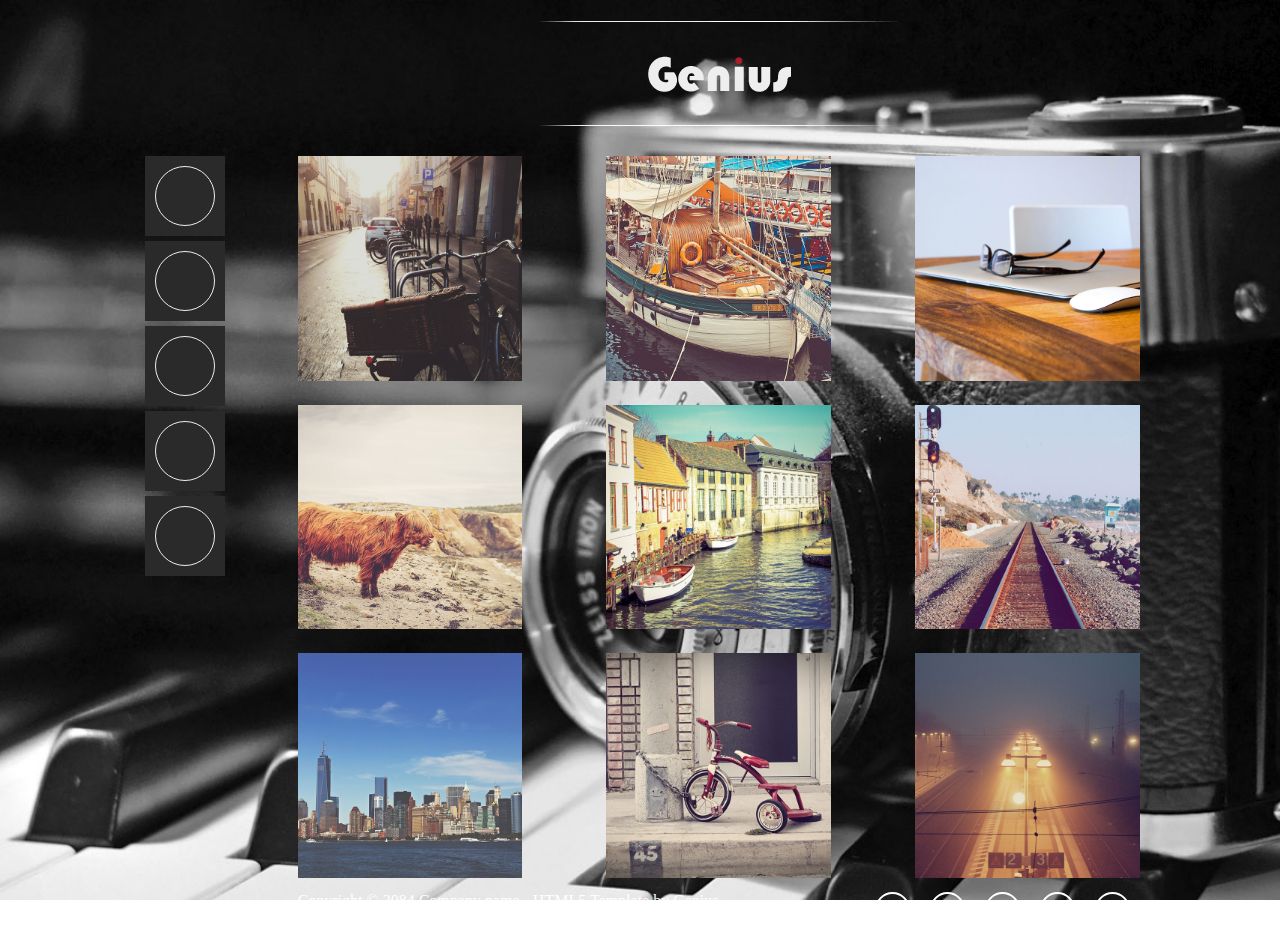
<file: index.html>
<!DOCTYPE html>
<html lang="en">
<head>
	<meta charset="UTF-8">
	<title>Document</title>
	<link rel="stylesheet" href="https://use.fontawesome.com/releases/v5.0.13/css/all.css" integrity="sha384-DNOHZ68U8hZfKXOrtjWvjxusGo9WQnrNx2sqG0tfsghAvtVlRW3tvkXWZh58N9jp" crossorigin="anonymous">	

	    <script src="https://code.jquery.com/jquery-1.11.1.min.js"></script>
    <script src="js/jquery.lighterbox.0.0.3.min.js"></script>
    <script>
        $(function(){ // document ready
            $(".lighterbox").lighterbox({ overlayColor : "black",  overlayOpacity : "0.5",animateSpeed : 500});
        });
    </script>

	<link rel="stylesheet" type="text/css" href="css/style.css">

</head>

<body class="main">
<div class="good"> 
<div></div>
	<h1><a href=""><img src="images/templatemo_logo.png" alt=""></a></h1>

		<header>
			<div>
				<ul>
						<li><a><i class="fas fa-home"></i><p>Homepage</p></a></li>
						<li><a href="about.html"><i class="fas fa-user-alt"></i><p>About</p></a></li>
						<li><a href="services.html"><i class="fas fa-cogs"></i><p>Services</p></a></li>
						<li><a href="gallery.html"><i class="fas fa-briefcase"></i><p>Gallery</p></a></li>
						<li><a href="contact.html"><i class="fas fa-envelope"></i><p>Contact</p></a></li>
					</ul>
			</div>
		</header>
		
<main>
    <section>
        <a href="images/gallery/p1.jpg" class="lighterbox">
            <img src="images/gallery/p1.jpg" />
        </a>
    </section>
    <section>
        <a href="images/gallery/p2.jpg" class="lighterbox">
            <img src="images/gallery/p2.jpg" />
        </a>
    </section>
    <section>
        <a href="images/gallery/p3.jpg" class="lighterbox">
            <img src="images/gallery/p3.jpg" />
        </a>
    </section>
    <section>
        <a href="images/gallery/p4.jpg" class="lighterbox">
            <img src="images/gallery/p4.jpg" />
        </a>
    </section>
     <section>
        <a href="images/gallery/p5.jpg" class="lighterbox">
            <img src="images/gallery/p5.jpg" />
        </a>
    </section>
    <section>
        <a href="images/gallery/p6.jpg" class="lighterbox">
            <img src="images/gallery/p6.jpg" />
        </a>
    </section>
        <section>
        <a href="images/gallery/p7.jpg" class="lighterbox">
            <img src="images/gallery/p7.jpg" />
        </a>
    </section>
     <section>
        <a href="images/gallery/p8.jpg" class="lighterbox">
            <img src="images/gallery/p8.jpg" />
        </a>
    </section>
    <section>
        <a href="images/gallery/p9.jpg" class="lighterbox">
            <img src="images/gallery/p9.jpg" />
        </a>
    </section>
	</main>


<div></div>
	<footer class="after">Copyright © 2084 Company name - HTML5 Template by Genius
		<i class="fab fa-facebook-f"></i>
		<i class="fab fa-twitter"></i>
		<i class="fab fa-linkedin-in"></i>
		<i class="fab fa-instagram"></i>
		<i class="fas fa-rss"></i>
	</footer>





</div>


<script type="text/javascript">
	var pSk = document.querySelectorAll('#slills p');
	console.log(pSk)
	for (let i = 0; i < pSk.length; i++) {
		let wP = pSk[i].children[0].innerText;
		pSk[i].style.width = wP+'%';
	}
</script>
<script type="text/javascript" src="js/script.js"></script>
</body>
</html>
</file>
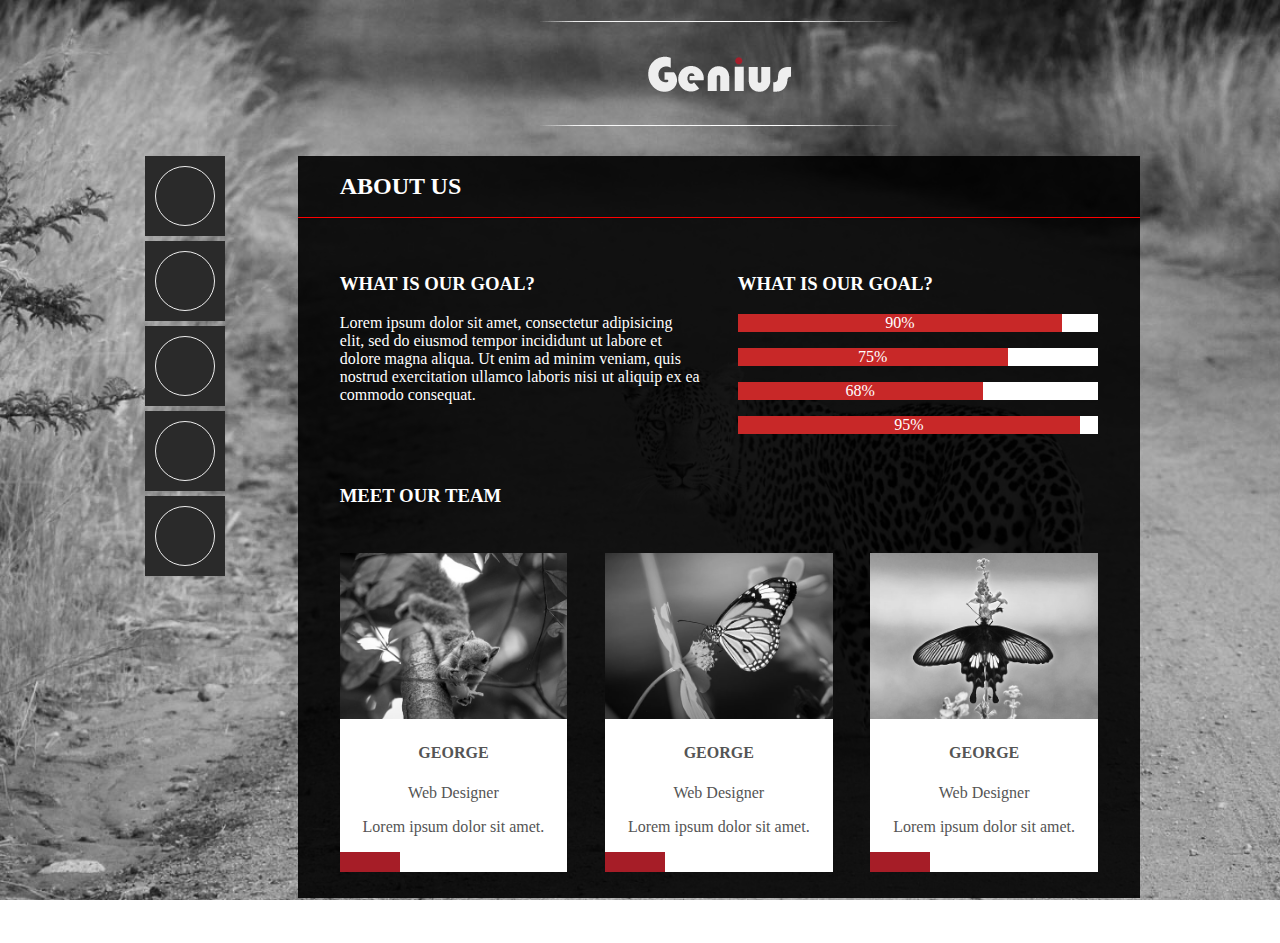
<file: about.html>
<!DOCTYPE html>
<html lang="en">
<head>
	<meta charset="UTF-8">
	<title>Document</title>
	<link rel="stylesheet" href="https://use.fontawesome.com/releases/v5.0.13/css/all.css" integrity="sha384-DNOHZ68U8hZfKXOrtjWvjxusGo9WQnrNx2sqG0tfsghAvtVlRW3tvkXWZh58N9jp" crossorigin="anonymous">	
	<link rel="stylesheet" type="text/css" href="css/style.css">

</head>

<body class="home">
<div class="good"> 
<div></div>
	<h1><a href=""><img src="images/templatemo_logo.png" alt=""></a></h1>

		<header>
			<div>
				<ul>
						<li><a href="index.html"><i class="fas fa-home"></i><p>Homepage</p></a></li>
						<li><a><i class="fas fa-user-alt"></i><p>About</p></a></li>
						<li><a href="services.html"><i class="fas fa-cogs"></i><p>Services</p></a></li>
						<li><a href="gallery.html"><i class="fas fa-briefcase"></i><p>Gallery</p></a></li>
						<li><a href="contact.html"><i class="fas fa-envelope"></i><p>Contact</p></a></li>
					</ul>
			</div>
		</header>
		
		<main>
			<h2>ABOUT US</h2>
         <section class="twocol">				
			<article>
				<h3>what is our goal?</h3>
				<p>Lorem ipsum dolor sit amet, consectetur adipisicing elit, sed do eiusmod
				tempor incididunt ut labore et dolore magna aliqua. Ut enim ad minim veniam,
				quis nostrud exercitation ullamco laboris nisi ut aliquip ex ea commodo
				consequat. </p>
			</article>
			<article id="slills">
				<h3>what is our goal?</h3>
				<div>
					<p><span>90</span>%</p>
				</div>
				<div>
					<p><span>75</span>%</p>
				</div>
				<div>
					<p><span>68</span>%</p>
				</div>
				<div>
					<p><span>95</span>%</p>
				</div>
			</article>
		</section>
		<h3>meet our team</h3>
		<section class="col3">
			<figure>
			  <img src="images/team1.jpg" alt="Trulli">
			  <figcaption>
			  	<h4>George</h4>
			  	<p>Web Designer</p>
			  	<p>Lorem ipsum dolor sit amet.</p>
			  	<p><i class="fab fa-facebook-f"></i>
			  		<i class="fab fa-twitter"></i>
			  		<i class="fab fa-instagram"></i>
			  	</p>
			  </figcaption>
			</figure>
			<figure>
			  <img src="images/team2.jpg" alt="Trulli">
			  <figcaption>
			  	<h4>George</h4>
			  	<p>Web Designer</p>
			  	<p>Lorem ipsum dolor sit amet.</p>
			  	<p><i class="fab fa-facebook-f"></i>
			  		<i class="fab fa-twitter"></i>
			  		<i class="fab fa-instagram"></i>
			  	</p>
			  </figcaption>
			</figure>
			<figure>
			  <img src="images/team3.jpg" alt="Trulli">
			  <figcaption>
			  	<h4>George</h4>
			  	<p>Web Designer</p>
			  	<p>Lorem ipsum dolor sit amet.</p>
			  	<p><i class="fab fa-facebook-f"></i>
			  		<i class="fab fa-twitter"></i>
			  		<i class="fab fa-instagram"></i>
			  	</p>
			  </figcaption>
			</figure>
		</section>
	</main>


<div></div>
	<footer class="after">Copyright © 2084 Company name - HTML5 Template by Genius
		<i class="fab fa-facebook-f"></i>
		<i class="fab fa-twitter"></i>
		<i class="fab fa-linkedin-in"></i>
		<i class="fab fa-instagram"></i>
		<i class="fas fa-rss"></i>
	</footer>





</div>


<script type="text/javascript">
	var pSk = document.querySelectorAll('#slills p');
	console.log(pSk)
	for (let i = 0; i < pSk.length; i++) {
		let wP = pSk[i].children[0].innerText;
		pSk[i].style.width = wP+'%';
	}
</script>
<script type="text/javascript" src="js/script.js"></script>
</body>
</html>
</file>
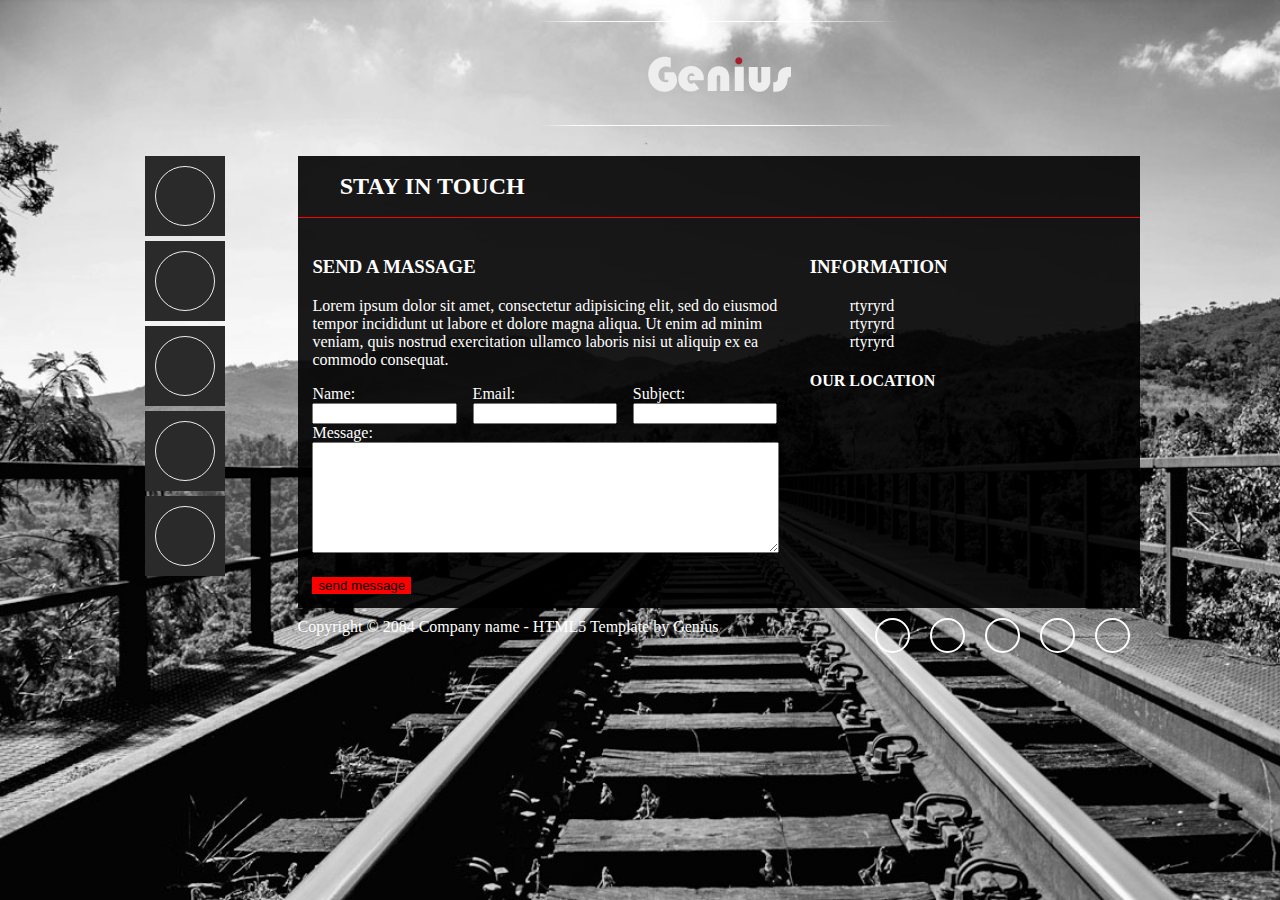
<file: contact.html>
<!DOCTYPE html>
<html lang="en">
<head>
	<meta charset="UTF-8">
	<title>Document</title>
	<link rel="stylesheet" href="https://use.fontawesome.com/releases/v5.0.13/css/all.css" integrity="sha384-DNOHZ68U8hZfKXOrtjWvjxusGo9WQnrNx2sqG0tfsghAvtVlRW3tvkXWZh58N9jp" crossorigin="anonymous">	
	<link rel="stylesheet" type="text/css" href="css/style.css">

</head>

<body class="last">
<div class="good"> 
<div></div>
	<h1><a href=""><img src="images/templatemo_logo.png" alt=""></a></h1>

		<header>
			<div>
				<ul>
						<li><a href="index.html"><i class="fas fa-home"></i><p>home</p></a></li>
						<li><a href="about.html"><i class="fas fa-user-alt"></i><p>about</p></a></li>
						<li><a href="services.html"><i class="fas fa-cogs"></i><p>services</p></a></li>
						<li><a href="gallery.html"><i class="fas fa-briefcase"></i><p>Gallery</p></a></li>
						<li><a><i class="fas fa-envelope"></i><p>contact</p></a></li>
					</ul>
			</div>
		</header>
		
		<main>
			<h2>stay in touch</h2>
        <div id="play">
        	<section>				
        			
        				<h3>send a massage</h3>
        				<p>Lorem ipsum dolor sit amet, consectetur adipisicing elit, sed do eiusmod
        				tempor incididunt ut labore et dolore magna aliqua. Ut enim ad minim veniam,
        				quis nostrud exercitation ullamco laboris nisi ut aliquip ex ea commodo
        				consequat. </p>
        		 
        		 
        		 <form> 
        		 	<div class="weapon">
        		 	 <div>
        					<label for="username">Name:</label>
        					<input type="text"  name="username" id="username">
                    </div>
                    <div>
        					<label for="emeil">Email:</label>
        					<input type="email"  name="emeil" id="emeil">
                    </div>
                    <div>
        					<label for="sub">Subject:</label>
        					<input type="text"  name="sub" id="sub">
                    </div>
                </div>
                <div class="send">
        					<label for="mess">Message:</label>
        					<textarea name="mess" id="mess" rows="7"></textarea>
        					<input type="submit"  name="subb" id="subb" value="send message">
        		</div>
        		 </form>
        		 </section>
        		 <section>
        		 <h3>information</h3>
        		 <ul class="end">
        		 	<li>rtyryrd</li>
        		 	<li>rtyryrd</li>
        		 	<li>rtyryrd</li>
        		 </ul>
        		 <h4>our location</h2>
        		 <iframe src="https://www.google.com/maps/embed?pb=!1m14!1m12!1m3!1d42716.27532575817!2d35.12126505!3d47.99888585!2m3!1f0!2f0!3f0!3m2!1i1024!2i768!4f13.1!5e0!3m2!1sru!2sua!4v1537036001331" frameborder="0" style="border:0" allowfullscreen></iframe>
        		</section>
              </div>

	</main>


<div></div>
	<footer class="after">Copyright © 2084 Company name - HTML5 Template by Genius
		<i class="fab fa-facebook-f"></i>
		<i class="fab fa-twitter"></i>
		<i class="fab fa-linkedin-in"></i>
		<i class="fab fa-instagram"></i>
		<i class="fas fa-rss"></i>
	</footer>



<script type="text/javascript" src="js/script.js"></script>
</body>
</html>
</file>
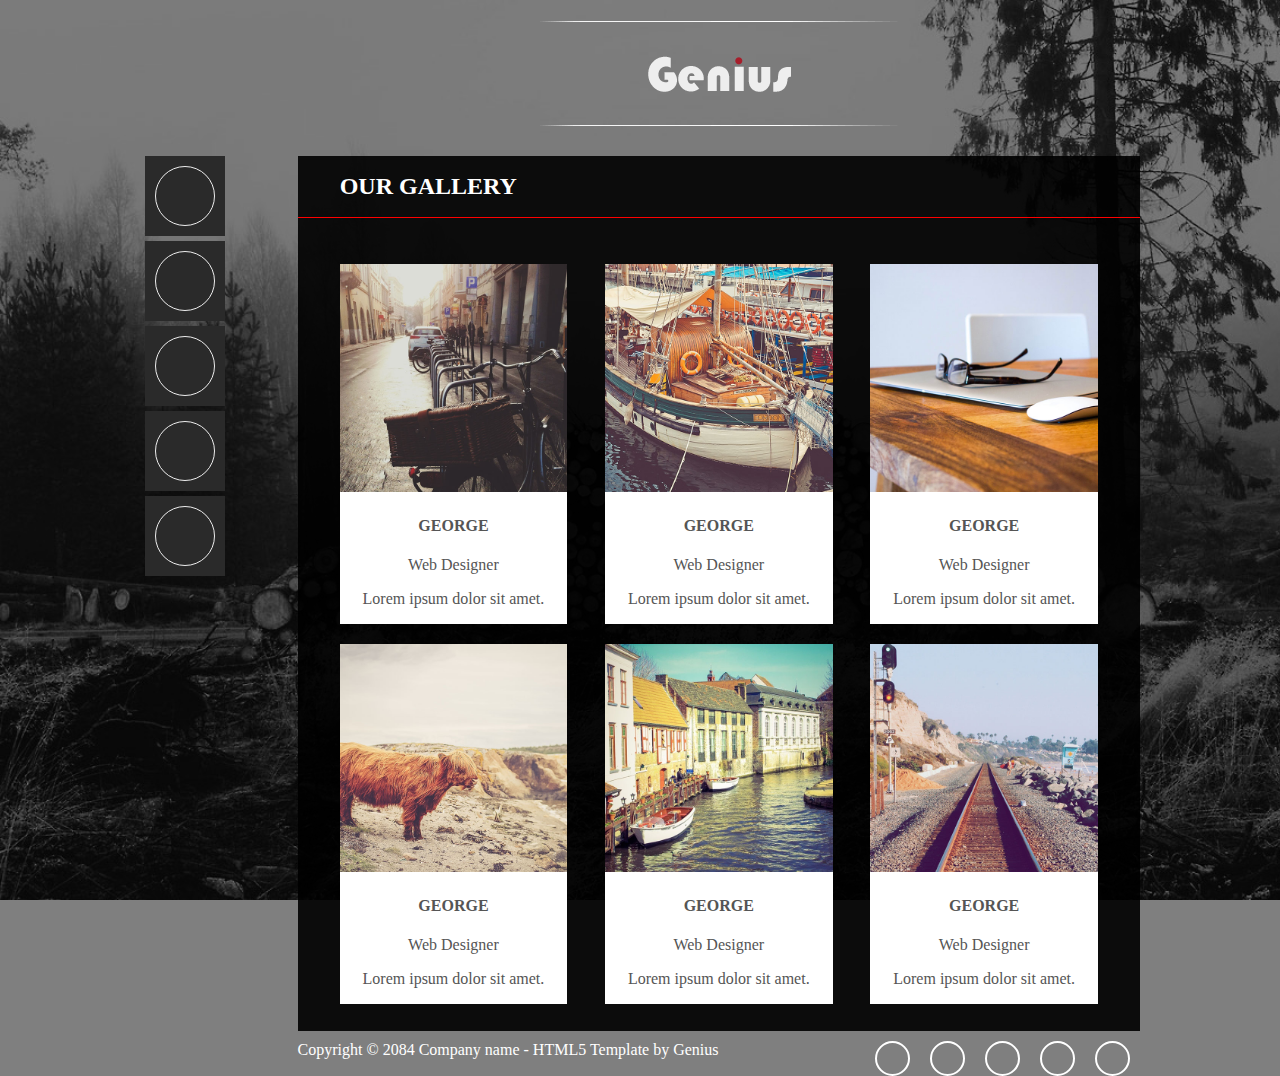
<file: gallery.html>
<!DOCTYPE html>
<html lang="en">
<head>
	<meta charset="UTF-8">
	<title>Document</title>
	<link rel="stylesheet" href="https://use.fontawesome.com/releases/v5.0.13/css/all.css" integrity="sha384-DNOHZ68U8hZfKXOrtjWvjxusGo9WQnrNx2sqG0tfsghAvtVlRW3tvkXWZh58N9jp" crossorigin="anonymous">	
	<link rel="stylesheet" type="text/css" href="css/style.css">

</head>

<body class="food">
<div class="wrap"><div class="good"> 
<div></div>
	<h1><a href=""><img src="images/templatemo_logo.png" alt=""></a></h1>

		<header>
			<div>
				<ul>
						<li><a href="index.html"><i class="fas fa-home"></i><p>Homepage</p></a></li>
						<li><a href="about.html"><i class="fas fa-user-alt"></i><p>About</p></a></li>
						<li><a href="services.html"><i class="fas fa-cogs"></i><p>Services</p></a></li>
						<li><a><i class="fas fa-briefcase"></i><p>Gallery</p></a></li>
						<li><a href="contact.html"><i class="fas fa-envelope"></i><p>Contact</p></a></li>
					</ul>
			</div>
		</header>
		
		<main>
			<h2>OUR GALLERY</h2>
         <section class="klif">				
			
		<section class="col3">
			<figure>
			  <img src="images/gallery/p1.jpg" alt="Trulli">
			  <figcaption>
			  	<h4>George</h4>
			  	<p>Web Designer</p>
			  	<p>Lorem ipsum dolor sit amet.</p>
			  	
			  </figcaption>
			</figure>
			<figure>
			  <img src="images/gallery/p2.jpg" alt="Trulli">
			  <figcaption>
			  	<h4>George</h4>
			  	<p>Web Designer</p>
			  	<p>Lorem ipsum dolor sit amet.</p>
			  	
			  </figcaption>
			</figure>
			<figure>
			  <img src="images/gallery/p3.jpg" alt="Trulli">
			  <figcaption>
			  	<h4>George</h4>
			  	<p>Web Designer</p>
			  	<p>Lorem ipsum dolor sit amet.</p>
			  	
			  </figcaption>
			</figure>
			<figure>
			  <img src="images/gallery/p4.jpg" alt="Trulli">
			  <figcaption>
			  	<h4>George</h4>
			  	<p>Web Designer</p>
			  	<p>Lorem ipsum dolor sit amet.</p>
			  	
			</figure>
			<figure>
			  <img src="images/gallery/p5.jpg" alt="Trulli">
			  <figcaption>
			  	<h4>George</h4>
			  	<p>Web Designer</p>
			  	<p>Lorem ipsum dolor sit amet.</p>
			  	
			  </figcaption>
			</figure>
			<figure>
			  <img src="images/gallery/p6.jpg" alt="Trulli">
			  <figcaption>
			  	<h4>George</h4>
			  	<p>Web Designer</p>
			  	<p>Lorem ipsum dolor sit amet.</p>
			  	
			  </figcaption>
			</figure>
		</section>
	</main>


<div></div>
	<footer class="after">Copyright © 2084 Company name - HTML5 Template by Genius
		<i class="fab fa-facebook-f"></i>
		<i class="fab fa-twitter"></i>
		<i class="fab fa-linkedin-in"></i>
		<i class="fab fa-instagram"></i>
		<i class="fas fa-rss"></i>
	</footer>





</div>
</div>

<script type="text/javascript">
	var pSk = document.querySelectorAll('#slills p');
	console.log(pSk)
	for (let i = 0; i < pSk.length; i++) {
		let wP = pSk[i].children[0].innerText;
		pSk[i].style.width = wP+'%';
	}
</script>
<script type="text/javascript" src="js/script.js"></script>
</body>
</html>
</file>
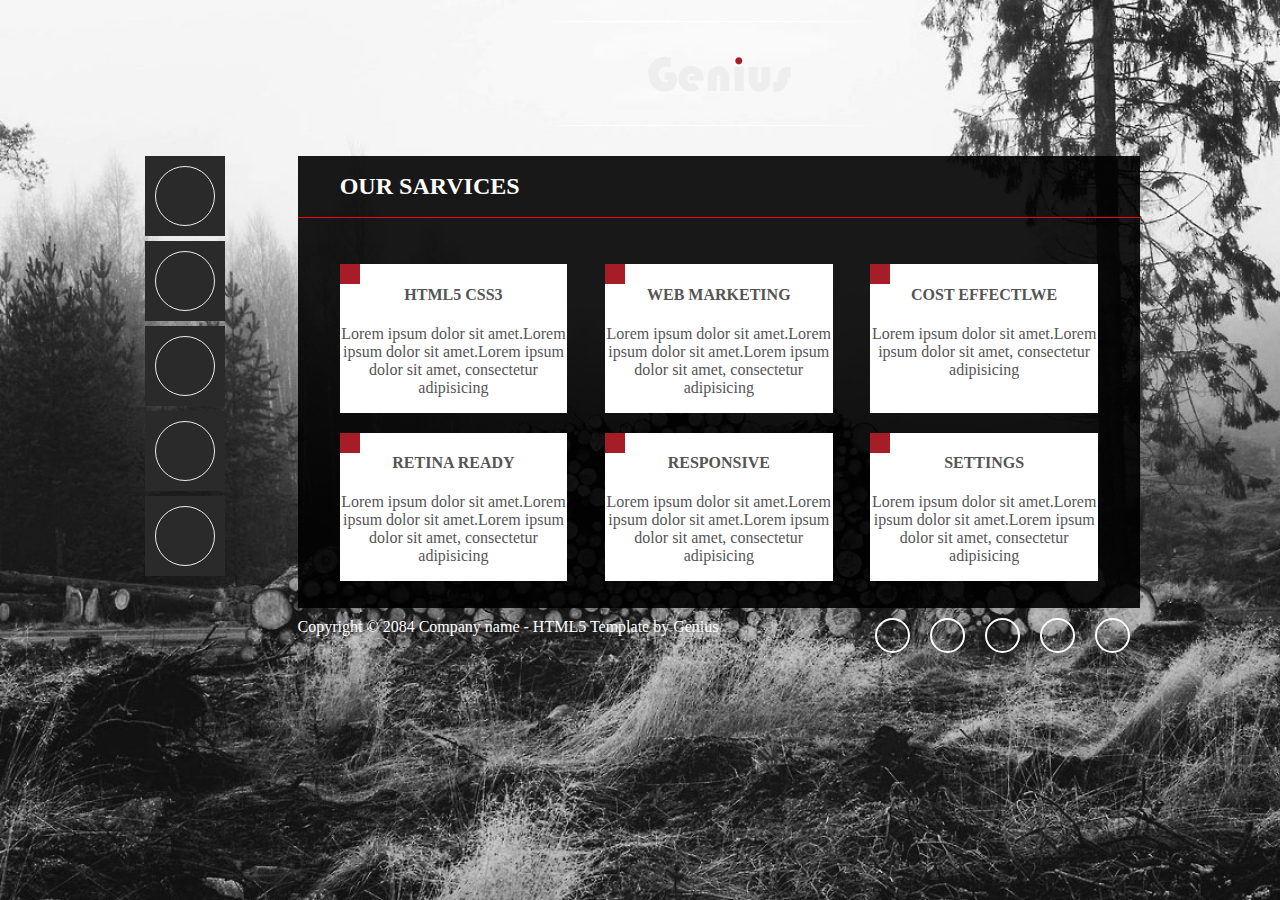
<file: services.html>
<!DOCTYPE html>
<html lang="en">
<head>
	<meta charset="UTF-8">
	<title>Document</title>
	<link rel="stylesheet" href="https://use.fontawesome.com/releases/v5.0.13/css/all.css" integrity="sha384-DNOHZ68U8hZfKXOrtjWvjxusGo9WQnrNx2sqG0tfsghAvtVlRW3tvkXWZh58N9jp" crossorigin="anonymous">	
	<link rel="stylesheet" type="text/css" href="css/style.css">

</head>

<body class="food">
<div class="good"> 
<div></div>
	<h1><a href=""><img src="images/templatemo_logo.png" alt=""></a></h1>

		<header>
			<div>
				<ul>
						<li><a href="index.html"><i class="fas fa-home"></i><p>Homepage</p></a></li>
						<li><a href="about.html"><i class="fas fa-user-alt"></i><p>About</p></a></li>
						<li><a><i class="fas fa-cogs"></i><p>Services</p></a></li>
						<li><a href="gallery.html"><i class="fas fa-briefcase"></i><p>Gallery</p></a></li>
						<li><a href="contact.html"><i class="fas fa-envelope"></i><p>Contact</p></a></li>
					</ul>
			</div>
		</header>
		
		<main>
			<h2>OUR SARVICES</h2>
         <section class="klif">				
			
		<section class="col3">
			<figure>
			  <i class="far fa-heart"></i>
			  <figcaption>
			  	<h4>HTML5 CSS3</h4>
			  	<p>Lorem ipsum dolor sit amet.Lorem ipsum dolor sit amet.Lorem ipsum dolor sit amet, consectetur adipisicing </p>
			  	
			  </figcaption>
			</figure>
			<figure>
			 <i class="fas fa-flask"></i>
			  <figcaption>
			  	<h4>Web Marketing</h4>
			  	<p>Lorem ipsum dolor sit amet.Lorem ipsum dolor sit amet.Lorem ipsum dolor sit amet, consectetur adipisicing </p>
			  	
			  </figcaption>
			</figure>
			<figure>
			 <i class="fab fa-connectdevelop"></i>
			  <figcaption>
			  	<h4>Cost Effectlwe</h4>
			  	<p>Lorem ipsum dolor sit amet.Lorem ipsum dolor sit amet, consectetur adipisicing 
			  	 </p>
			  	
			  </figcaption>
			</figure>
			<figure>
			  <i class="fab fa-app-store"></i>
			  <figcaption>
			  	<h4>Retina Ready</h4>
			  	<p>Lorem ipsum dolor sit amet.Lorem ipsum dolor sit amet.Lorem ipsum dolor sit amet, consectetur adipisicing </p>
			  	
			</figure>
			<figure>
			 <i class="fas fa-battery-quarter"></i>
			  <figcaption>
			  	<h4>Responsive</h4>
			  	<p>Lorem ipsum dolor sit amet.Lorem ipsum dolor sit amet.Lorem ipsum dolor sit amet, consectetur adipisicing </p>
			  	
			  </figcaption>
			</figure>
			<figure>
			  <i class="fas fa-cogs"></i>
			  <figcaption>
			  	<h4>Settings</h4>
			  	<p>Lorem ipsum dolor sit amet.Lorem ipsum dolor sit amet.Lorem ipsum dolor sit amet, consectetur adipisicing </p>
			  	
			  </figcaption>
			</figure>
		</section>
	</main>


<div></div>
	<footer class="after">Copyright © 2084 Company name - HTML5 Template by Genius
		<i class="fab fa-facebook-f"></i>
		<i class="fab fa-twitter"></i>
		<i class="fab fa-linkedin-in"></i>
		<i class="fab fa-instagram"></i>
		<i class="fas fa-rss"></i>
	</footer>





</div>


<script type="text/javascript">
	var pSk = document.querySelectorAll('#slills p');
	console.log(pSk)
	for (let i = 0; i < pSk.length; i++) {
		let wP = pSk[i].children[0].innerText;
		pSk[i].style.width = wP+'%';
	}
</script>
<script type="text/javascript" src="js/script.js"></script>
</body>
</html>
</file>
<file: css/style.css>
*{
	box-sizing: border-box;
}
html,body{
	height: 100%;
	margin: 0;
	padding: 0;
	/*overflow: hidden;*/
}
body{
	background-repeat: no-repeat;
	background-size: cover;
}
body.main{
	background-image: url(../images/bg-homepage.jpg);
}
body.last{
	background-image: url(../images/bg-contact.jpg);
}
body.food{
	background-image: url(../images/bg-gallery.jpg) ;
}
body.home{
	background-image: url(../images/bg-about.jpg);
}
.wrap{
	background-color: rgba(0,0,0,0.5);
}
.good{
	display: grid;
	grid-template-columns: 1fr 9fr;
	grid-column-gap: 5vw;
	width: 90vw;
	min-width: 320px;
	max-width: 1000px;
	margin: 0 auto;
}
h1{
	text-align: center;
}

header div  ul{
	padding:0;
	margin: 0;
    position: fixed;
	list-style-type: none;	
}
header div ul li{
    width: 80px;
	height:80px;
	background-color: rgba(42,42,42,01);
	margin: 5px;
	padding: 10px;
	box-sizing: border-box;
	position: relative;
}
header div ul li:first-child{
	margin-top: 0;
}
header div li p.hide{
	visibility: hidden;
}
header div li p.show{
	visibility: visible;
	background-color: rgba(42,42,42,01);
	position:absolute;
	left:100%;
	top: 2%;
	width: 100%;
	padding: 5px;
	padding-top: 0;
	padding-bottom: 0;
}
header div ul li a{
	display: block;
	border-radius: 50%;
	border:1px solid #eee;
    padding: 5px;
	width: 60px;
	height:60px;
	text-align: center;
	color:#eee;
	line-height: 50px;
	text-decoration: none;
	text-transform: capitalize;
}

main{
	background-color: rgba(0,0,0,0.9);
	color: white;
}
body.main main{
	background-color: transparent;
	display: grid;
	grid-template-columns: 1fr 1fr 1fr;
	grid-template-rows: auto;
	grid-row-gap: 20px;
	grid-column-gap: 10%;
	position: relative;
}
body.main main img{
	width: 100%;
}
h2,h3,h4{
text-transform: uppercase;
}
h2{
	width: 100%;
	border-bottom: 1px solid red;
	margin-top: 0;
	padding: 2%;
	padding-left: 5%;
}
main section.twocol{
	display: grid;
	grid-template-columns: 1fr 1fr;
	grid-column-gap: 5%;
	padding: 2% 5%;
}
#slills div{
background-color: #fff;
}
#slills div p{
	background-color:  rgba(200,40,40,1);
	text-align: center;
}
main>h3{
	padding-left: 5%;
}
main section.col3{
	display: grid;
	grid-template-columns: 1fr 1fr 1fr;
	grid-column-gap: 5%;
	padding: 2% 5%;
}
main section.col3 figure{
	margin: 0;
	background-color: white;
	color: #555;
	text-align: center;
	margin: 10px 0;
}
main section.col3 img{
	width: 100%;
}
.after{
	color: white;
	padding-top: 10px;
}
.after i{
	float: right;
margin: 0px 10px;
border-radius: 50%;
border:2px solid #fff;
padding: 1% ;
width: 35px;
height: 35px;
text-align: center;
}
.end li{
	list-style-type: none;
}
#play{
	display: grid;
	grid-template-columns: 3fr 2fr;
	grid-gap: 2%;
}
iframe {
	width: 100%;
}
.weapon{
	display: grid;
	grid-template-columns: 1fr 1fr 1fr;
}
.weapon label, .weapon input {
	display: block;
}
.weapon input {
	width: 90%;
}
.send label, .send textarea, .send input {
	display: block;
}
.send textarea{
	width: 97%;
}
.send input {
	margin-top: 5%;
	margin-bottom: 3%;
	background-color: red;
	border:none;
}
#play section:first-child{
	padding-left: 3%;
}
#play section:last-child{
	padding-right: 5%;
}
main i{
 float: left;
 background-color: #a61d27;
 padding: 10px;
}
</file>
